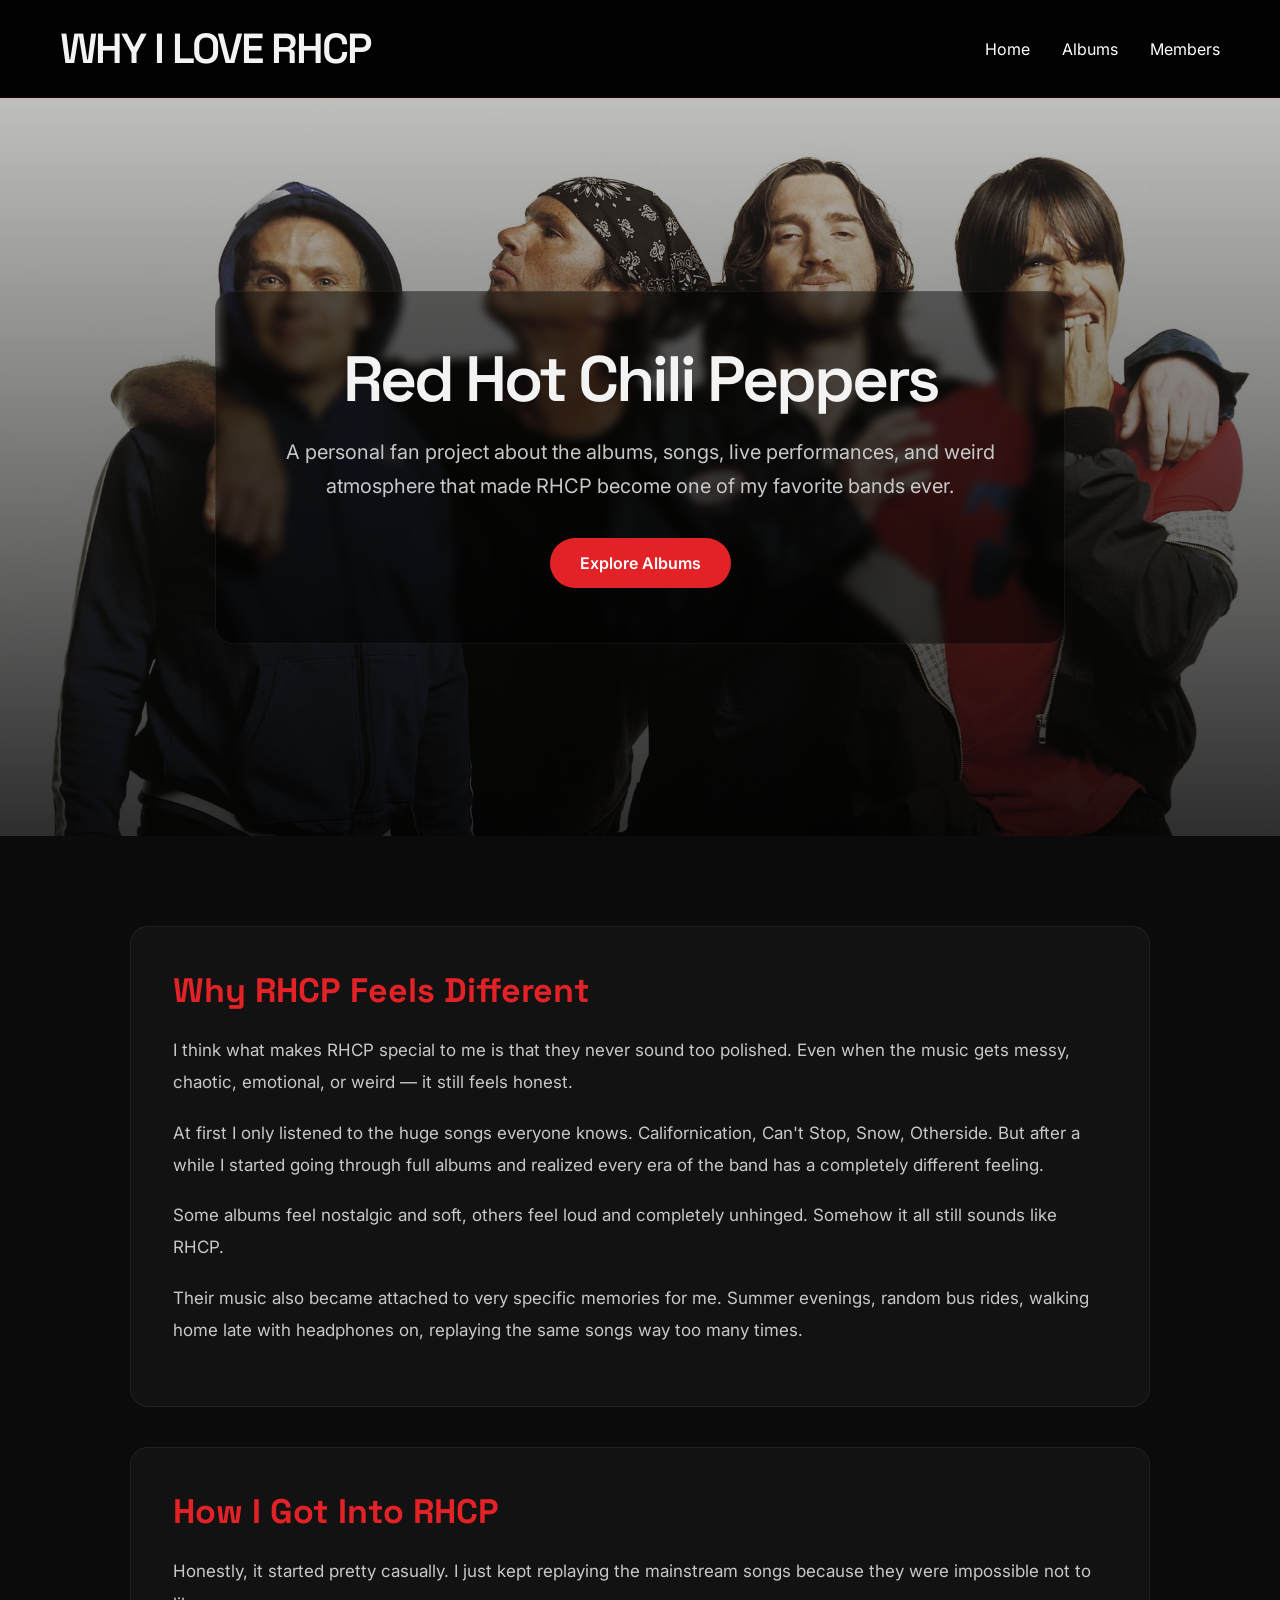
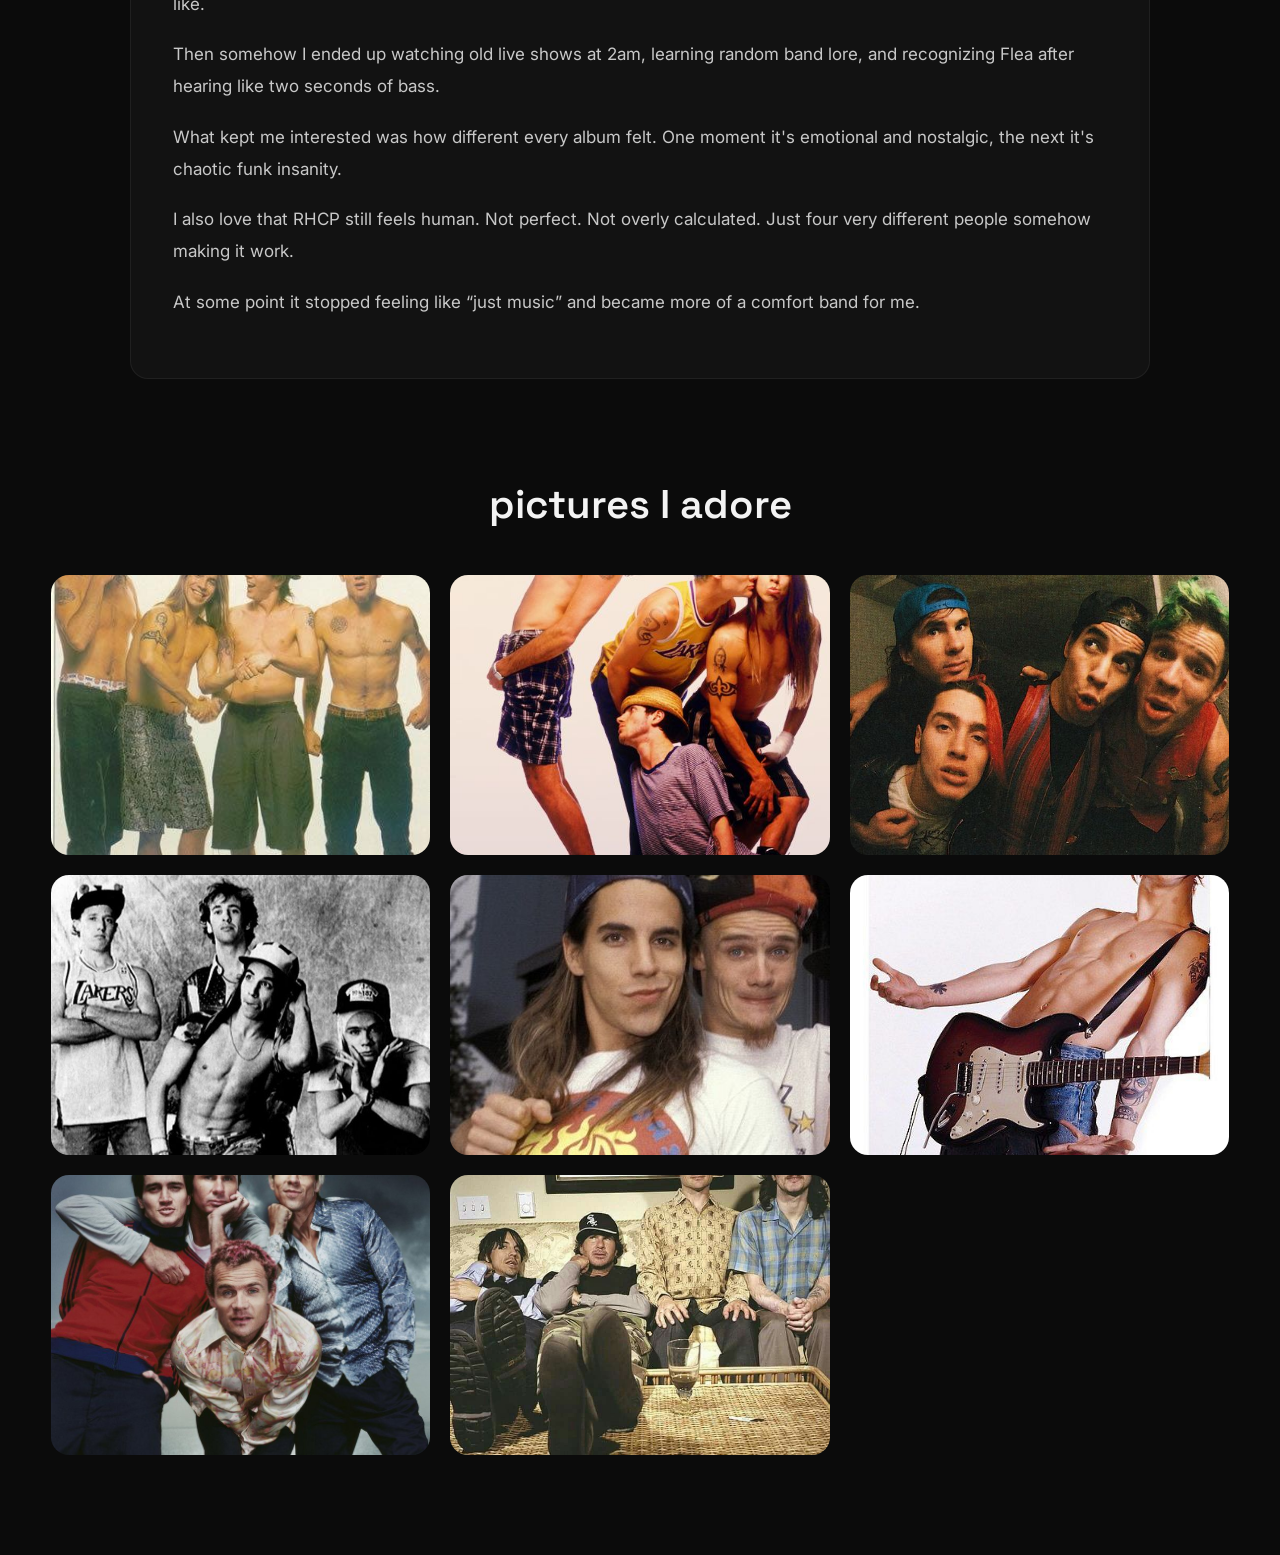
<file: redhotchilipeppers/index.html>
<!-- index.html -->

<!DOCTYPE html>
<html lang="en">

<head>
    <meta charset="UTF-8">
    <meta name="viewport" content="width=device-width, initial-scale=1.0">

    <title>Why I Love RHCP</title>

    <link rel="stylesheet" href="style.css">

    <link rel="preconnect" href="https://fonts.googleapis.com">
    <link rel="preconnect" href="https://fonts.gstatic.com" crossorigin>

    <link href="https://fonts.googleapis.com/css2?family=Space+Grotesk:wght@400;500;700&family=Inter:wght@400;500;600;700&display=swap" rel="stylesheet">
</head>

<body>

<header>

    <h1>WHY I LOVE RHCP</h1>

    <nav>
        <a href="index.html">Home</a>
        <a href="albums.html">Albums</a>
        <a href="members.html">Members</a>
    </nav>

</header>

<!-- HERO -->

<section class="hero">

    <div class="overlay">

        <h2>Red Hot Chili Peppers</h2>

        <p>
            A personal fan project about the albums,
            songs, live performances, and weird atmosphere
            that made RHCP become one of my favorite bands ever.
        </p>

        <a href="albums.html" class="hero-button">
            Explore Albums
        </a>

    </div>

</section>

<!-- CONTENT -->

<section class="content">

    <div class="post">

        <h2>Why RHCP Feels Different</h2>

        <p>
            I think what makes RHCP special to me is that they never sound too polished.
            Even when the music gets messy, chaotic, emotional, or weird —
            it still feels honest.
        </p>

        <p>
            At first I only listened to the huge songs everyone knows.
            Californication, Can't Stop, Snow, Otherside.
            But after a while I started going through full albums
            and realized every era of the band has a completely different feeling.
        </p>

        <p>
            Some albums feel nostalgic and soft,
            others feel loud and completely unhinged.
            Somehow it all still sounds like RHCP.
        </p>

        <p>
            Their music also became attached to very specific memories for me.
            Summer evenings, random bus rides,
            walking home late with headphones on,
            replaying the same songs way too many times.
        </p>

    </div>

    <div class="post">

        <h2>How I Got Into RHCP</h2>

        <p>
            Honestly, it started pretty casually.
            I just kept replaying the mainstream songs because they were impossible not to like.
        </p>

        <p>
            Then somehow I ended up watching old live shows at 2am,
            learning random band lore,
            and recognizing Flea after hearing like two seconds of bass.
        </p>

        <p>
            What kept me interested was how different every album felt.
            One moment it's emotional and nostalgic,
            the next it's chaotic funk insanity.
        </p>

        <p>
            I also love that RHCP still feels human.
            Not perfect. Not overly calculated.
            Just four very different people somehow making it work.
        </p>

        <p>
            At some point it stopped feeling like “just music”
            and became more of a comfort band for me.
        </p>

    </div>

</section>

<!-- GALLERY -->

<section class="gallery-section">

    <h2 class="section-title">
        pictures I adore
    </h2>

    <div class="gallery">

        <img src="images/gallery1.jpeg" alt="">
        <img src="images/gallery2.jpeg" alt="">
        <img src="images/gallery3.jpeg" alt="">
        <img src="images/gallery4.jpeg" alt="">
        <img src="images/gallery6.jpeg" alt="">
        <img src="images/gallery7.jpeg" alt="">
        <img src="images/gallery8.jpeg" alt="">
        <img src="images/gallery9.jpeg" alt="">

    </div>

</section>

</body>

</html>
</file>
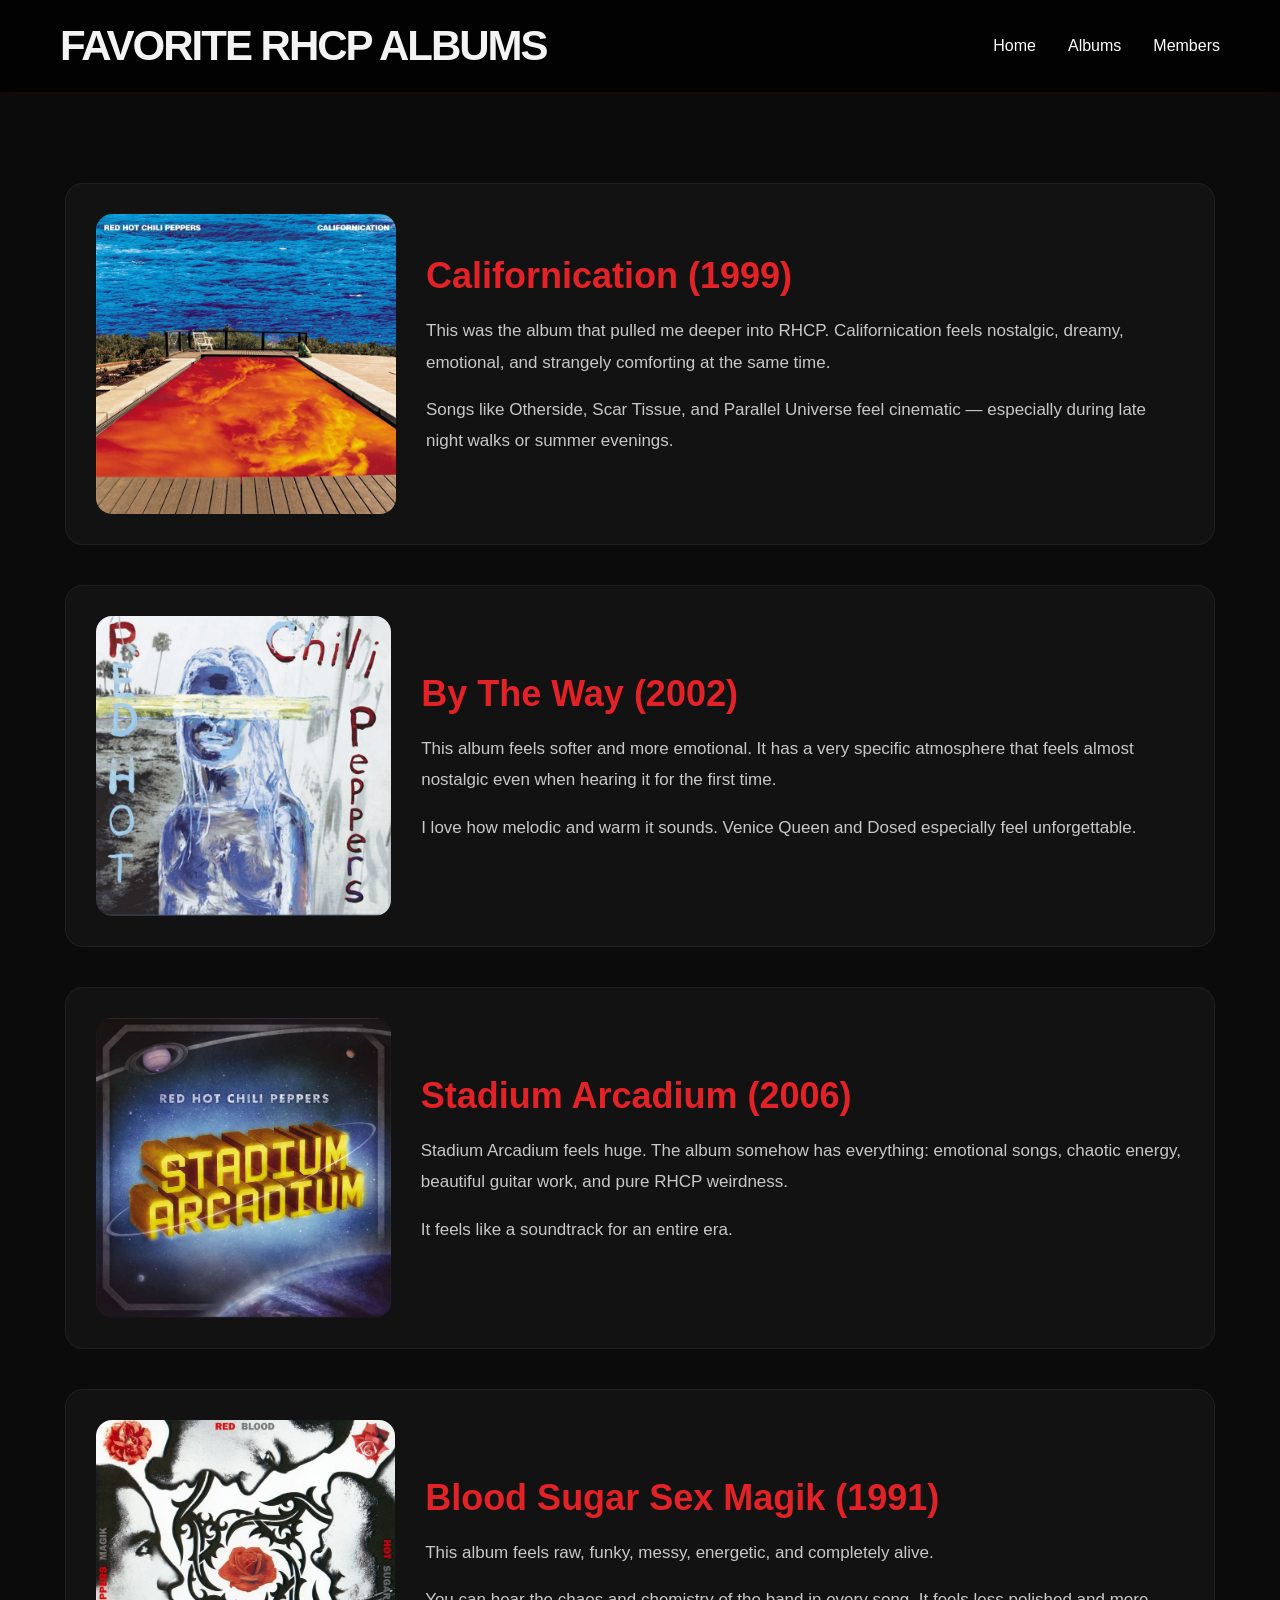
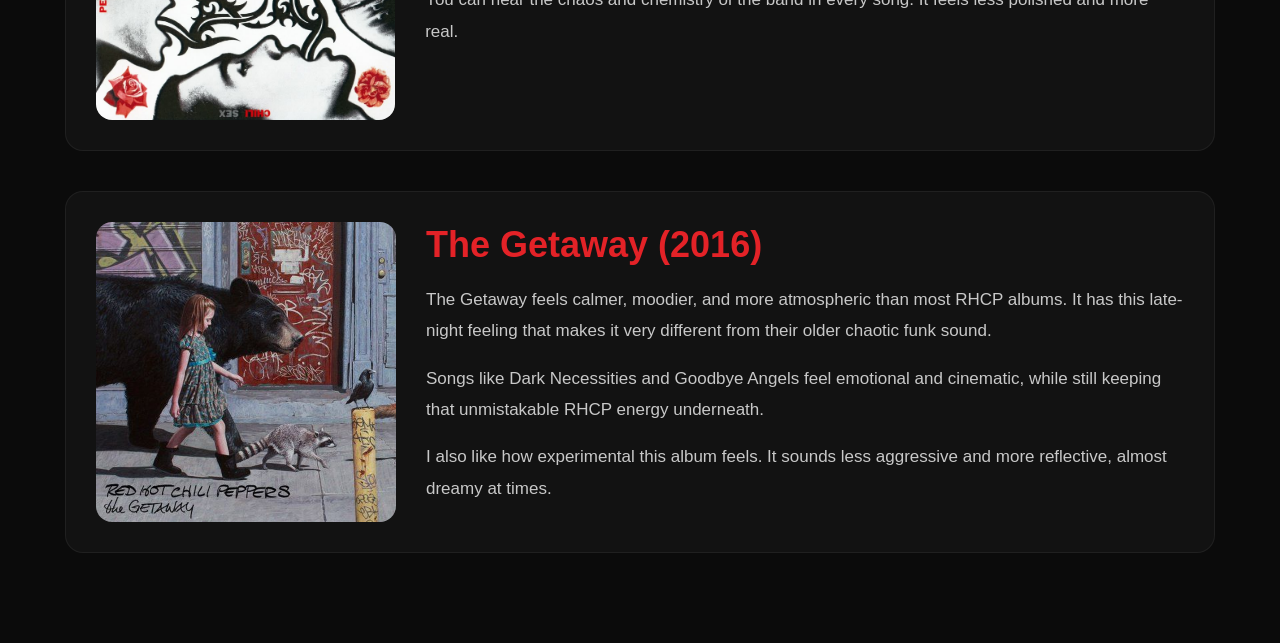
<file: redhotchilipeppers/albums.html>
<!DOCTYPE html>
<html lang="en">

<head>
    <meta charset="UTF-8">
    <meta name="viewport" content="width=device-width, initial-scale=1.0">

    <title>Favorite Albums</title>

    <link rel="stylesheet" href="style.css">

    <link rel="preconnect" href="https://fonts.googleapis.com">
    <link rel="preconnect" href="https://fonts.gstatic.com" crossorigin>

    <link href="https://fonts.googleapis.com/css2?family=Montserrat:wght@400;500;600;700;900&display=swap"
        rel="stylesheet">
</head>

<body>

<header>

    <h1>FAVORITE RHCP ALBUMS</h1>

    <nav>
        <a href="index.html">Home</a>
        <a href="albums.html">Albums</a>
        <a href="members.html">Members</a>
    </nav>

</header>

<section class="albums-page">

    <!-- ALBUM -->

    <div class="album-card">

        <img src="images/californication.jpeg" alt="">

        <div class="album-text">

            <h2>Californication (1999)</h2>

            <p>
                This was the album that pulled me deeper into RHCP.
                Californication feels nostalgic, dreamy,
                emotional, and strangely comforting at the same time.
            </p>

            <p>
                Songs like Otherside, Scar Tissue,
                and Parallel Universe feel cinematic —
                especially during late night walks or summer evenings.
            </p>

        </div>

    </div>

    <!-- ALBUM -->

    <div class="album-card">

        <img src="images/bytheway.jpeg" alt="">

        <div class="album-text">

            <h2>By The Way (2002)</h2>

            <p>
                This album feels softer and more emotional.
                It has a very specific atmosphere that feels almost nostalgic
                even when hearing it for the first time.
            </p>

            <p>
                I love how melodic and warm it sounds.
                Venice Queen and Dosed especially feel unforgettable.
            </p>

        </div>

    </div>

    <!-- ALBUM -->

    <div class="album-card">

        <img src="images/stadiumarcadium.jpeg" alt="">

        <div class="album-text">

            <h2>Stadium Arcadium (2006)</h2>

            <p>
                Stadium Arcadium feels huge.
                The album somehow has everything:
                emotional songs, chaotic energy,
                beautiful guitar work, and pure RHCP weirdness.
            </p>

            <p>
                It feels like a soundtrack for an entire era.
            </p>

        </div>

    </div>

    <!-- ALBUM -->

    <div class="album-card">

        <img src="images/bloodsugar.jpeg" alt="">

        <div class="album-text">

            <h2>Blood Sugar Sex Magik (1991)</h2>

            <p>
                This album feels raw, funky,
                messy, energetic, and completely alive.
            </p>

            <p>
                You can hear the chaos and chemistry of the band in every song.
                It feels less polished and more real.
            </p>

        </div>

    </div>

    <div class="album-card">

    <img src="images/thegetaway.jpeg" alt="">

    <div class="album-text">

        <h2>The Getaway (2016)</h2>

        <p>
            The Getaway feels calmer, moodier,
            and more atmospheric than most RHCP albums.
            It has this late-night feeling that makes it very different
            from their older chaotic funk sound.
        </p>

        <p>
            Songs like Dark Necessities and Goodbye Angels
            feel emotional and cinematic,
            while still keeping that unmistakable RHCP energy underneath.
        </p>

        <p>
            I also like how experimental this album feels.
            It sounds less aggressive and more reflective,
            almost dreamy at times.
        </p>

    </div>

</div>

</section>

</body>
</html>
</file>
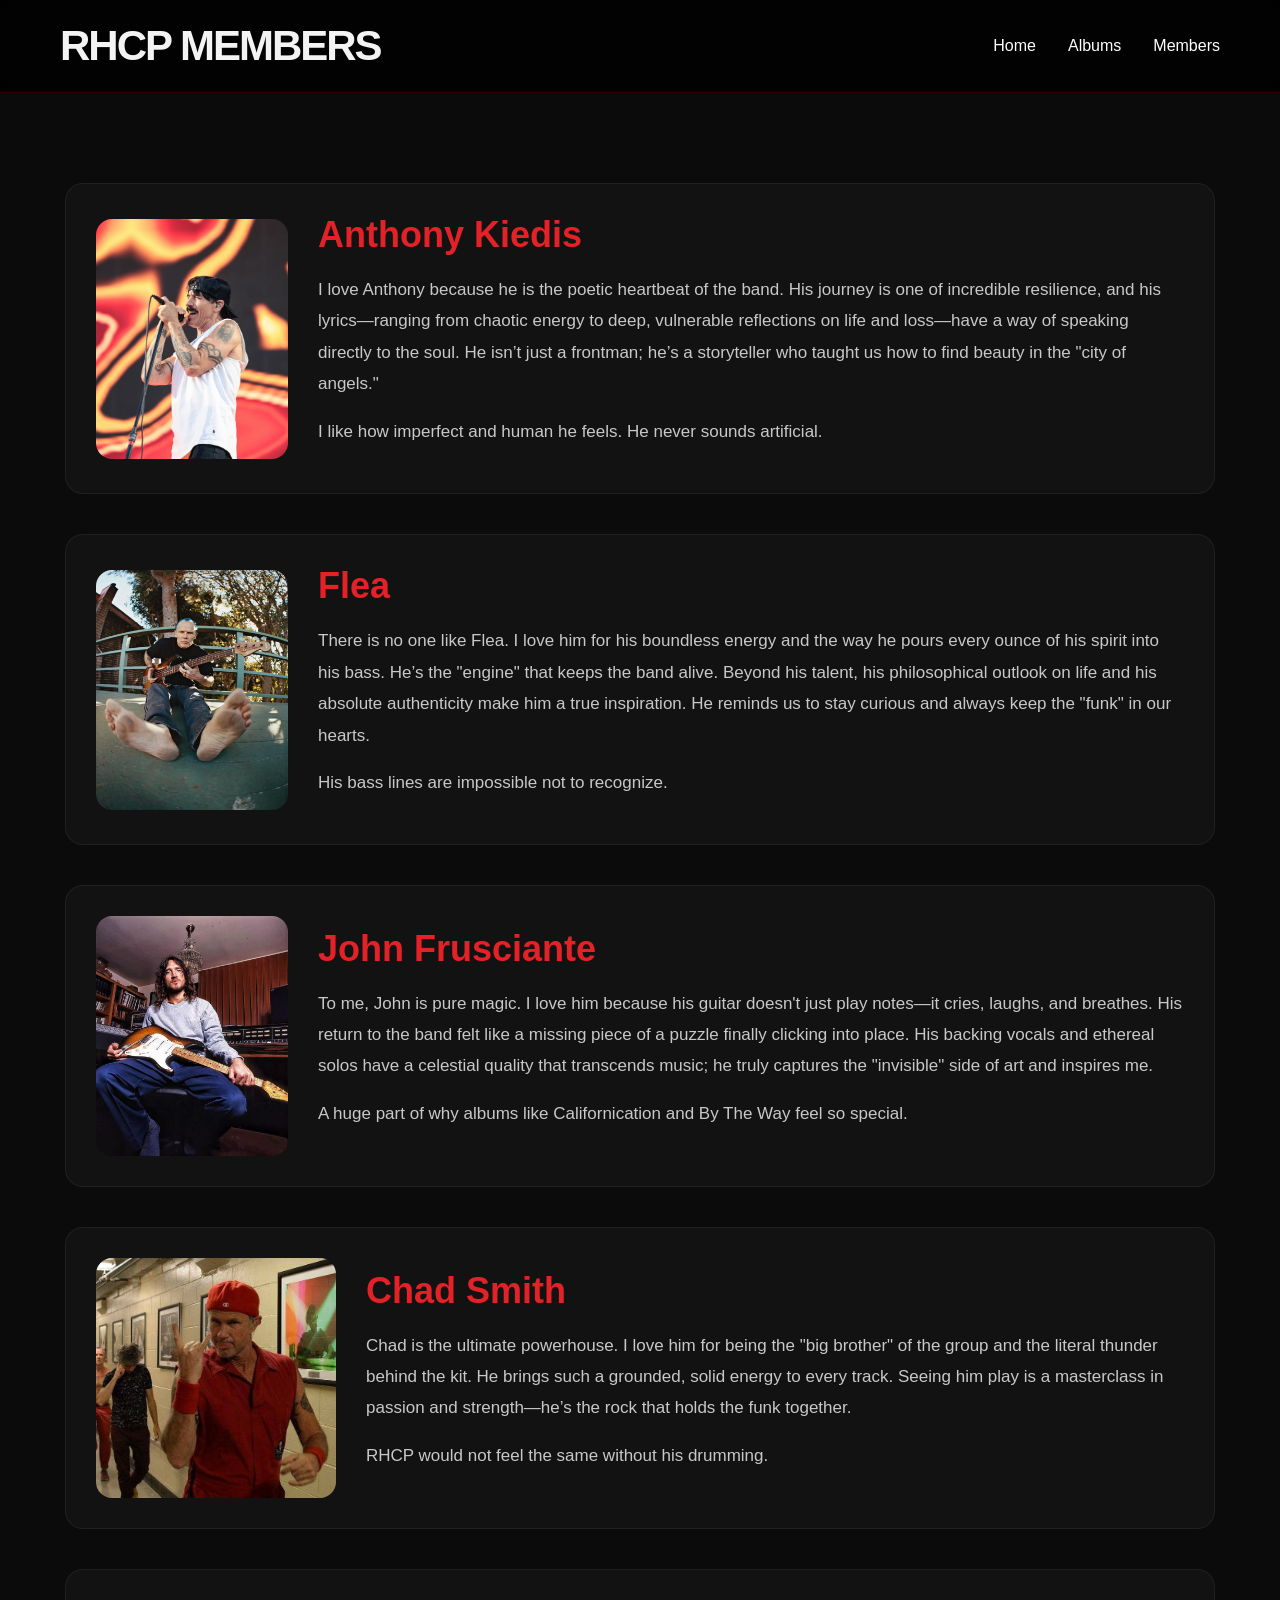
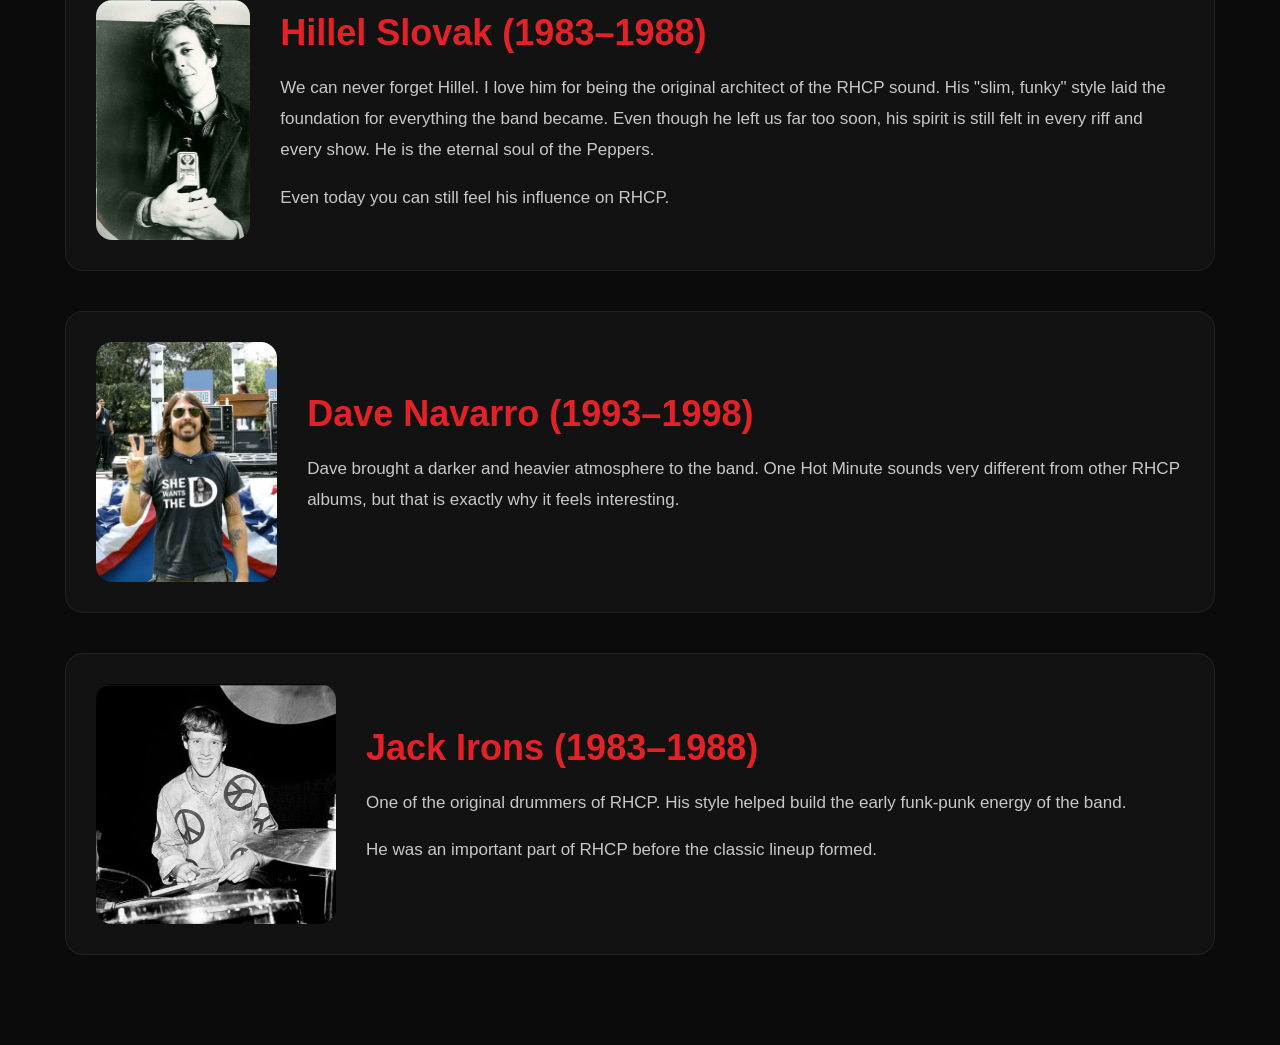
<file: redhotchilipeppers/members.html>
<!DOCTYPE html>
<html lang="en">

<head>
    <meta charset="UTF-8">
    <meta name="viewport" content="width=device-width, initial-scale=1.0">

    <title>RHCP Members</title>

    <link rel="stylesheet" href="style.css">

    <link rel="preconnect" href="https://fonts.googleapis.com">
    <link rel="preconnect" href="https://fonts.gstatic.com" crossorigin>

    <link href="https://fonts.googleapis.com/css2?family=Montserrat:wght@400;500;600;700;900&display=swap"
        rel="stylesheet">
</head>

<body>

<header>

    <h1>RHCP MEMBERS</h1>

    <nav>
        <a href="index.html">Home</a>
        <a href="albums.html">Albums</a>
        <a href="members.html">Members</a>
    </nav>

</header>

<section class="members-page">

    <!-- MEMBER -->

    <div class="member-card">

        <img src="images/anthony.jpeg" alt="">

        <div class="member-text">

            <h2>Anthony Kiedis</h2>

            <p>
                I love Anthony because he is the poetic heartbeat of the band. 
                His journey is one of incredible resilience, and his lyrics—ranging 
                from chaotic energy to deep, vulnerable reflections on life and loss—have a way of speaking directly 
                to the soul. He isn’t just a frontman; he’s a storyteller who taught us how to find beauty in the "city of angels."
            </p>

            <p>
                I like how imperfect and human he feels.
                He never sounds artificial.
            </p>

        </div>

    </div>

    <!-- MEMBER -->

    <div class="member-card">

        <img src="images/flea.jpeg" alt="">

        <div class="member-text">

            <h2>Flea</h2>

            <p>
                There is no one like Flea. 
                I love him for his boundless energy and the way he pours every ounce of his spirit into his bass. 
                He’s the "engine" that keeps the band alive. Beyond his talent, his philosophical outlook on life and his absolute authenticity 
                make him a true inspiration. He reminds us to stay curious and always keep the "funk" in our hearts.
            </p>

            <p>
                His bass lines are impossible not to recognize.
            </p>

        </div>

    </div>

    <!-- MEMBER -->

    <div class="member-card">

        <img src="images/john.jpeg" alt="">

        <div class="member-text">

            <h2>John Frusciante</h2>

            <p>
                To me, John is pure magic. 
                I love him because his guitar doesn't just play notes—it cries, laughs, and breathes. 
                His return to the band felt like a missing piece of a puzzle finally clicking into place. 
                His backing vocals and ethereal solos have a celestial quality that transcends music; he truly captures the "invisible" side of art and inspires me.
            </p>

            <p>
                A huge part of why albums like Californication
                and By The Way feel so special.
            </p>

        </div>

    </div>

    <!-- MEMBER -->

    <div class="member-card">

        <img src="images/chad.jpeg" alt="">

        <div class="member-text">

            <h2>Chad Smith</h2>

            <p>
                Chad is the ultimate powerhouse. I love him for being the "big brother" of the group and the literal thunder behind the kit. He brings such a grounded, solid energy to every track. 
                Seeing him play is a masterclass in passion and strength—he’s the rock that holds the funk together.
            </p>

            <p>
                RHCP would not feel the same without his drumming.
            </p>

        </div>

    </div>

    <!-- FORMER MEMBERS -->

    <div class="member-card">

        <img src="images/slovak.jpeg" alt="">

        <div class="member-text">

            <h2>Hillel Slovak (1983–1988)</h2>

            <p>
                We can never forget Hillel. I love him for being the original architect of the RHCP sound. 
                His "slim, funky" style laid the foundation for everything the band became. 
                Even though he left us far too soon, his spirit is still felt in every riff and every show. 
                He is the eternal soul of the Peppers.
            </p>

            <p>
                Even today you can still feel his influence on RHCP.
            </p>

        </div>

    </div>

    <div class="member-card">

        <img src="images/dave.jpeg" alt="">

        <div class="member-text">

            <h2>Dave Navarro (1993–1998)</h2>

            <p>
                Dave brought a darker and heavier atmosphere to the band.
                One Hot Minute sounds very different from other RHCP albums,
                but that is exactly why it feels interesting.
            </p>

        </div>

    </div>

    <div class="member-card">

        <img src="images/jack.jpeg" alt="">

        <div class="member-text">

            <h2>Jack Irons (1983–1988)</h2>

            <p>
                One of the original drummers of RHCP.
                His style helped build the early funk-punk energy of the band.
            </p>

            <p>
                He was an important part of RHCP before the classic lineup formed.
            </p>

        </div>

    </div>

</section>

</body>
</html>
</file>
<file: redhotchilipeppers/style.css>
/* style.css */

:root {
    --bg: #0b0b0b;

    --card-bg: #121212;

    --text: #f3f3f3;

    --muted: #c8c8c8;

    --accent: #E32227;

    --border: rgba(255,255,255,0.06);
}

* {
    margin: 0;
    padding: 0;
    box-sizing: border-box;
}

/* BODY */

body {
    font-family: 'Inter', sans-serif;

    background-color: var(--bg);

    color: var(--text);

    overflow-x: hidden;
}

/* TITLES */

header h1,
.overlay h2,
.post h2,
.section-title,
.album-text h2,
.member-text h2 {
    font-family: 'Space Grotesk', sans-serif;
}

/* HEADER */

header {
    position: sticky;
    top: 0;

    z-index: 1000;

    background: rgba(0,0,0,0.82);

    backdrop-filter: blur(6px);

    border-bottom: 1px solid rgba(255,0,0,0.15);

    padding: 22px 60px;

    display: flex;
    justify-content: space-between;
    align-items: center;
}

header h1 {
    font-size: 42px;

    font-weight: 600;

    letter-spacing: -2px;
}

/* NAV */

nav {
    display: flex;
    gap: 32px;
}

nav a {
    position: relative;

    color: white;

    text-decoration: none;

    font-size: 16px;

    transition: 0.3s;
}

nav a:hover {
    color: var(--accent);
}

nav a::after {
    content: "";

    position: absolute;

    left: 0;
    bottom: -6px;

    width: 0%;

    height: 2px;

    background: var(--accent);

    transition: 0.3s;
}

nav a:hover::after {
    width: 100%;
}

/* HERO */

.hero {
    height: 82vh;

    background:
        linear-gradient(
            to bottom,
            rgba(0,0,0,0.25),
            rgba(0,0,0,0.82)
        ),
        url("images/rhcp-banner.jpeg");

    background-size: cover;
    background-position: center top;

    display: flex;
    justify-content: center;
    align-items: center;

    padding: 20px;
}

/* OVERLAY */

.overlay {
    max-width: 850px;

    text-align: center;

    background: rgba(0,0,0,0.45);

    backdrop-filter: blur(4px);

    border: 1px solid var(--border);

    border-radius: 18px;

    padding: 55px;
}

.overlay h2 {
    font-size: 64px;

    font-weight: 600;

    line-height: 1;

    letter-spacing: -3px;

    margin-bottom: 24px;
}

.overlay p {
    color: var(--muted);

    font-size: 20px;

    line-height: 1.7;

    margin-bottom: 35px;
}

/* BUTTON */

.hero-button {
    display: inline-block;

    text-decoration: none;

    color: white;

    background: var(--accent);

    padding: 15px 30px;

    border-radius: 999px;

    font-weight: 600;

    transition: 0.3s;
}

.hero-button:hover {
    transform: translateY(-2px);

    background: #ff3434;
}

/* CONTENT */

.content {
    width: min(1050px, 90%);

    margin: 90px auto;

    padding: 0 15px;
}

/* CARDS */

.post,
.album-card,
.member-card {
    background: var(--card-bg);

    border: 1px solid var(--border);

    border-radius: 18px;

    transition: 0.3s;
}

.post:hover,
.album-card:hover,
.member-card:hover {
    transform: translateY(-4px);

    box-shadow:
        0 10px 30px rgba(255,0,0,0.08);
}

/* POSTS */

.post {
    padding: 42px;

    margin-bottom: 40px;
}

.post h2 {
    color: var(--accent);

    font-size: 34px;

    margin-bottom: 22px;
}

.post p {
    color: var(--muted);

    font-size: 17px;

    line-height: 1.9;

    margin-bottom: 18px;
}

/* GALLERY */

.gallery-section {
    width: min(1250px, 92%);

    margin: 100px auto;
}

.section-title {
    text-align: center;

    font-size: 40px;

    font-weight: 600;

    margin-bottom: 45px;
}

.gallery {
    display: grid;

    grid-template-columns:
        repeat(auto-fit, minmax(280px, 1fr));

    gap: 20px;
}

.gallery img {
    width: 100%;
    height: 280px;

    object-fit: cover;

    border-radius: 18px;

    transition: 0.3s;
}

.gallery img:hover {
    transform: scale(1.015);
}

/* ALBUMS + MEMBERS */

.albums-page,
.members-page {
    width: min(1150px, 92%);

    margin: 90px auto;

    display: flex;
    flex-direction: column;

    gap: 40px;
}

.album-card,
.member-card {
    display: flex;

    align-items: center;

    gap: 30px;

    padding: 30px;
}

.album-card img {
    width: 300px;
    height: 300px;

    object-fit: cover;

    border-radius: 16px;
}

.member-card img {
    width: 240px;
    height: 240px;

    object-fit: cover;

    border-radius: 16px;
}

.album-text h2,
.member-text h2 {
    color: var(--accent);

    font-size: 36px;

    margin-bottom: 18px;
}

.album-text p,
.member-text p {
    color: var(--muted);

    font-size: 17px;

    line-height: 1.85;

    margin-bottom: 16px;
}

/* RESPONSIVE */

@media (max-width: 900px) {

    header {
        padding: 20px 30px;
    }

    header h1 {
        font-size: 30px;
    }

    .overlay h2 {
        font-size: 48px;
    }

    .album-card,
    .member-card {
        flex-direction: column;

        text-align: center;
    }

}

@media (max-width: 768px) {

    header {
        flex-direction: column;

        gap: 18px;
    }

    nav {
        gap: 20px;
    }

    .overlay {
        padding: 35px;
    }

    .overlay h2 {
        font-size: 40px;
    }

    .overlay p {
        font-size: 17px;
    }

    .post {
        padding: 32px;
    }

    .album-card img,
    .member-card img {
        width: 100%;
        height: auto;
    }

}

@media (max-width: 500px) {

    header h1 {
        text-align: center;

        font-size: 26px;
    }

    nav {
        flex-wrap: wrap;

        justify-content: center;
    }

    .overlay h2 {
        font-size: 32px;
    }

}
</file>
